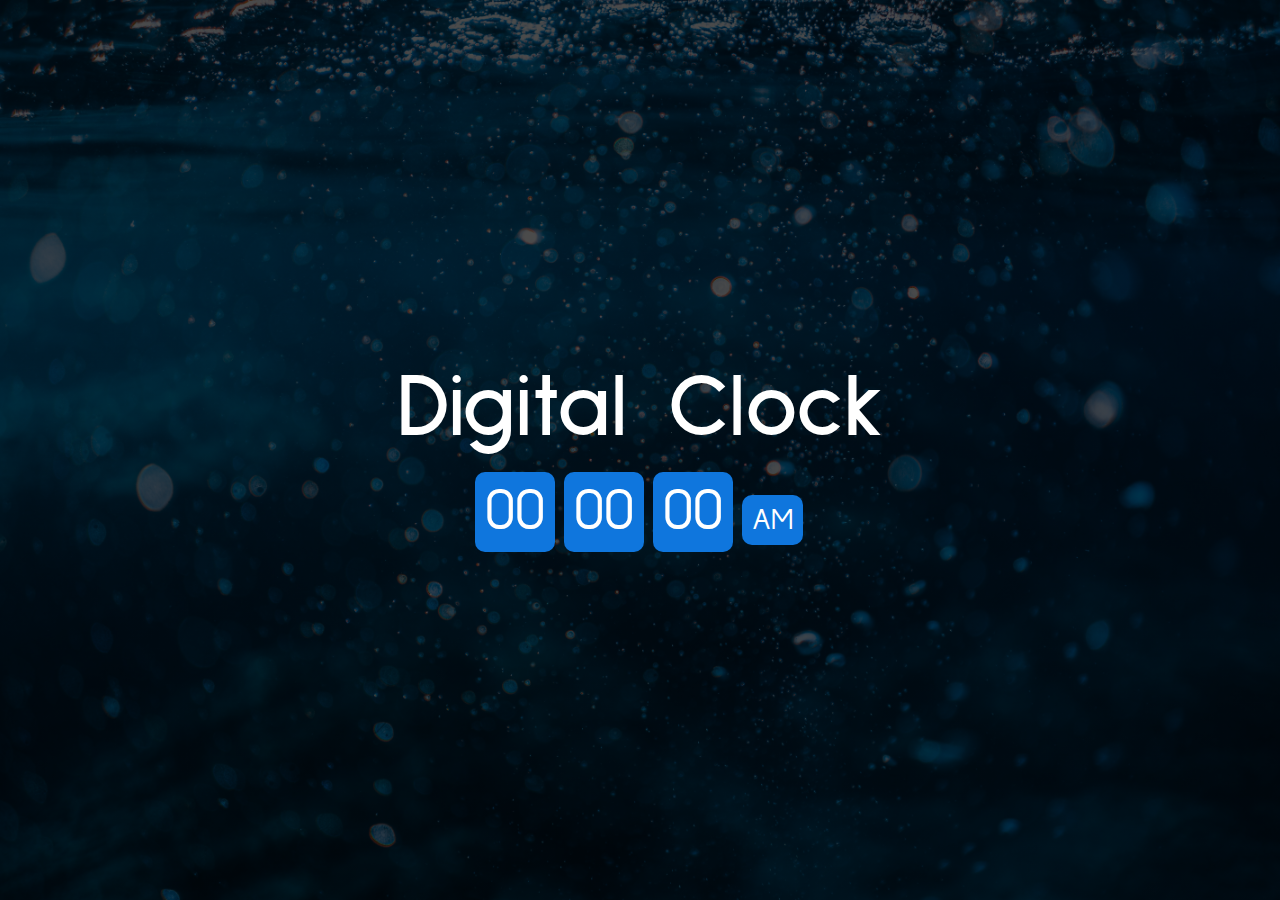
<file: Digital Clock/index.html>
<!DOCTYPE html>
<html lang="en">
<head>
    <meta charset="UTF-8">
    <meta http-equiv="X-UA-Compatible" content="IE=edge">
    <meta name="viewport" content="width=device-width, initial-scale=1.0">
    <title>Digital Clock</title>
    <link rel="stylesheet" href="style.css">
</head>
<body>
    
    <div class="container">
        <div class="row">
            <h1 id="text">Digital Clock</h1>
        </div>
        <div class="time">
            <p>
                <span id="hours">00</span>
                <span id="minutes">00</span>
                <span id="seconds">00</span>
                <span id="amPm">AM</span>
            </p>
        </div>
    </div>

<script src="app.js"></script>
</body>
</html>
</file>
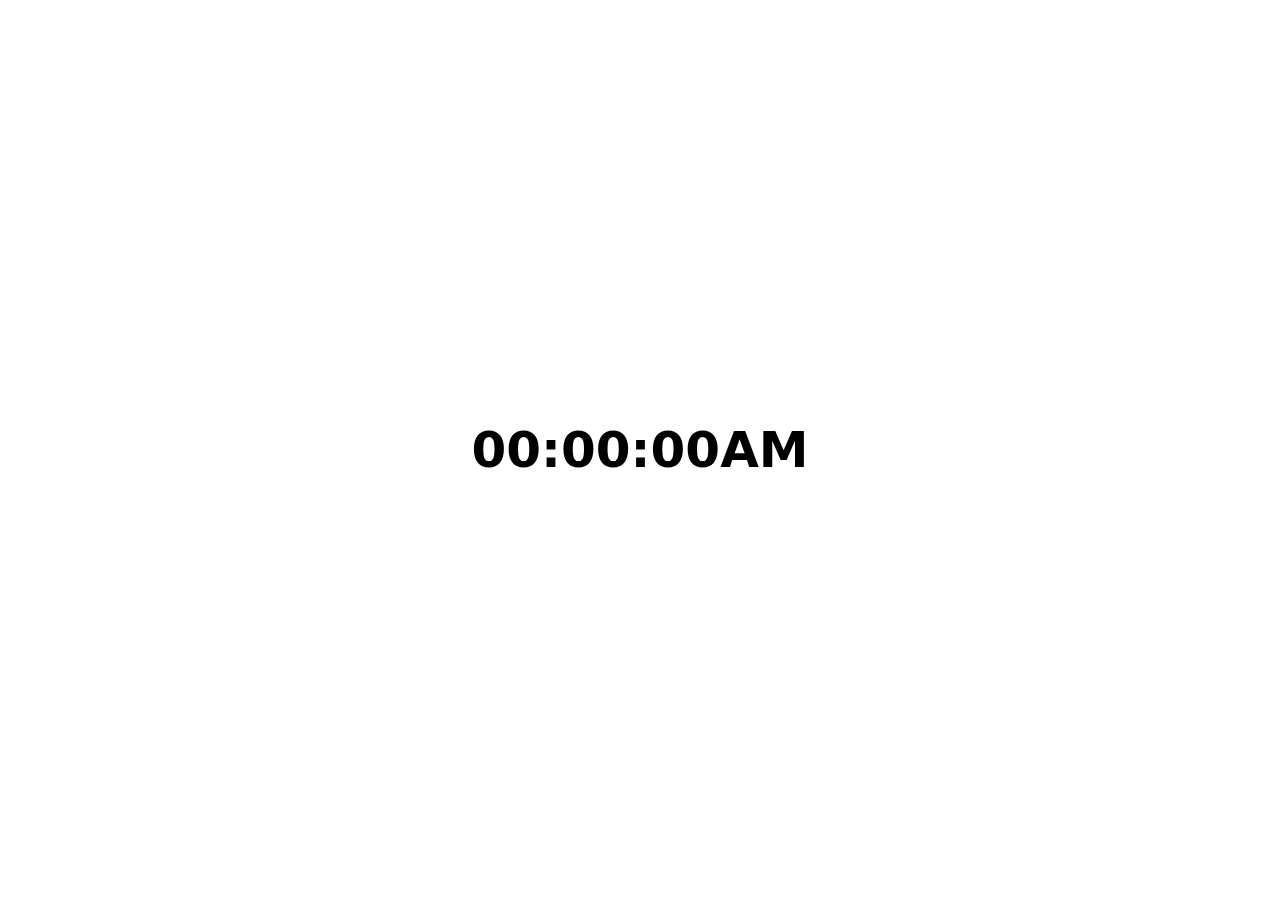
<file: JS Clock/index.html>
<!DOCTYPE html>
<html lang="en">
  <head>
    <meta charset="UTF-8" />
    <meta http-equiv="X-UA-Compatible" content="IE=edge" />
    <meta name="viewport" content="width=device-width, initial-scale=1.0" />
    <title>JavaScript</title>
    <link rel="stylesheet" href="style.css" />
  </head>

  <body>


    <div class="container">

      <p id="time">00:00:00<span id="section">AM</span></p>

    </div>



    <script src="index.js"></script>

  </body>
</html>
</file>
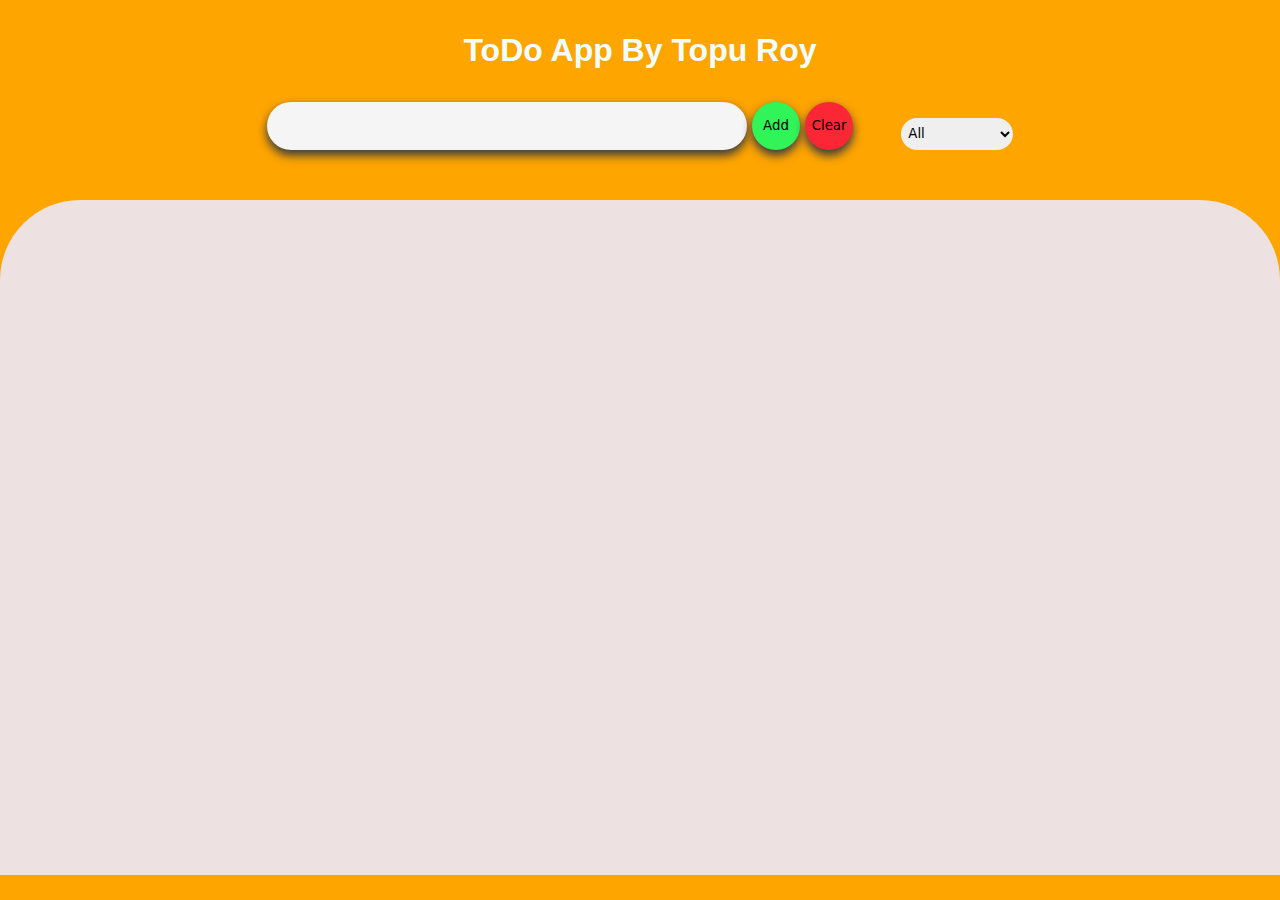
<file: ToDoApp/index.html>
<!DOCTYPE html>
<html lang="en">

<head>
    <meta charset="UTF-8">
    <meta http-equiv="X-UA-Compatible" content="IE=edge">
    <meta name="viewport" content="width=device-width, initial-scale=1.0">
    <title>To Do App</title>
    <link rel="stylesheet" href="style.css">
    <script src="app.js" defer></script>
</head>

<body>
    <header>
        <h1>ToDo App By Topu Roy</h1>
    </header>
    <div id="input_section">
        <form>
            <input id="input_text" class="shadow" type="text">
            <button id="add_button" class="shadow">Add</button>
            <button id="clear_button" class="shadow">Clear</button>
        </form>
        <select name="todo_filter" id="filter_items" class="filter_todo_items">
            <option class="filter_options" selected value="all">All</option>
            <option class="filter_options" value="completed">Completed</option>
            <option class="filter_options" value="uncompleted">Uncompleted</option>
        </select>
    </div>
    <div class="outer_div">
        <li id="todo_list_section">
            <div class="spacing_div"></div>
        </li>
    </div>

</body>

</html>
</file>
<file: Digital Clock/style.css>
@import url('https://fonts.googleapis.com/css2?family=Sulphur+Point&display=swap');
*{
    margin: 0;
    padding: 0;
    box-sizing: border-box;
    font-family: 'Sulphur Point', sans-serif;;
}
body{
    background-image:linear-gradient(rgba(0,0,0,0.7),rgba(0,0,0,0.7)), url(img/yannis-papanastasopoulos-XZdgKvOqsMI-unsplash\ -\ Copy.jpg);
    background-position: center;
    background-attachment: fixed;
    background-size: cover;
    color: white;
    height: 100vh;
    width: 100%;
    display: flex;
    align-items: center;
    justify-content: center;
}
.time p span{
    font-size: 60px;
    background-color: rgb(15, 118, 221);
    padding: 10px;
    margin-right: 2px;
    border-radius: 10px;
    text-align: center;

}
#text{
    font-size: 90px;
    color: white;
}
#amPm{
    font-size: 30px;
}
.time{
    display: flex;
    align-items: center;
    justify-content: center;
    text-align: center;
}
#seconds{
    height: 30px;
    width: 30px;
}
</file>
<file: JS Clock/style.css>
.container{
    display: flex;
    align-items: center;
    justify-content: center;
    height: 100%;
    width: 100%;
    position: absolute;
    top: 50%;
    left: 50%;
    transform: translate(-50%, -50%);
    font-weight: bolder;
    font-size: 50px;
    font-family: system-ui, -apple-system, BlinkMacSystemFont, 'Segoe UI', Roboto, Oxygen, Ubuntu, Cantarell, 'Open Sans', 'Helvetica Neue', sans-serif;
}
</file>
<file: ToDoApp/style.css>
* {
    padding: 0;
    margin: 0;
    box-sizing: border-box;
    list-style: none;
    transition: 0.3s ease;
    font-family: system-ui, -apple-system, BlinkMacSystemFont, 'Segoe UI',
        Roboto, Oxygen, Ubuntu, Cantarell, 'Open Sans', 'Helvetica Neue', sans-serif;
}

body {
    display: flex;
    justify-content: start;
    align-items: center;
    flex-direction: column;
    gap: 1rem;
    height: 100vh;
    width: 100%;
    background-color: orange;
}

h1 {
    margin-top: 2rem;
    color: azure;
    font-family: 'Segoe UI', Tahoma, Geneva, Verdana, sans-serif;
}

#input_section {
    margin-top: 2vh;
    margin-bottom: 4vh;
    display: flex;
    justify-content: center;
    align-items: center;
    gap: 0.5rem;
    width: 100%;
    height: 5vh;
}

#input_section form input {
    height: 3rem;
    width: 30rem;
    border-radius: 2rem;
    color: black;
    background-color: whitesmoke;
    outline: none;
    padding-left: 0.5rem;
}

.shadow {
    border: none;
    height: 3rem;
    color: black;
    box-shadow: 0px 5px 10px 0.5px rgb(60, 60, 60);
}

#input_section form button {
    width: 3rem;
    border-radius: 50%;
    cursor: pointer;

}

#add_button:hover {
    background-color: rgb(17, 199, 53);
}

#clear_button:hover {
    background-color: rgb(198, 15, 27);
}

#add_button {
    background-color: rgb(49, 244, 88);
}

#clear_button {
    background-color: rgb(251, 39, 53);
}

select {
    padding-left: 0.2rem;
    margin-top: 1rem;
    margin-left: 2.5rem;
    border-radius: 2rem;
    outline: none;
    border: none;
    height: 2rem;
    width: 7rem;
}

.outer_div {
    display: flex;
    flex-direction: column;
    align-items: center;
    justify-content: start;
    gap: 1rem;
    height: 75%;
    width: 100%;
    background-color: rgb(237, 225, 225);
    border-radius: 5rem 5rem 0rem 0rem;
}

#todo_list_section {
    margin: 1rem;
    display: flex;
    flex-direction: column;
    justify-content: start;
    align-items: flex-start;
    gap: 1rem;
    height: 100%;
    width: 75%;
    overflow-y: scroll;
}

.spacing_div {
    width: 100%;
}


.todo_item_div {
    display: flex;
    gap: 0.5rem;
    align-items: center;
    justify-content: start;
    background-color: rgb(173, 173, 160);
    margin-top: 0.5rem;
    margin-left: 3rem;
    width: 90%;
    padding: 0.5rem;
    border-radius: 1rem;
}

.todoL_li {
    opacity: 1;
    text-transform: capitalize;
    flex: 1;
    font-size: 20px;
    font-weight: 500;
    padding: 0rem 0.5rem;
}

.completed {
    transition: 0.5s ease;
    opacity: 0.5;
    text-decoration: line-through;
}

.delete_animation {
    opacity: 0;
    transform: scale(0.5) opacity 500ms;
    -webkit-transform: scale(0.5);
    -ms-transform: scale(0.5);

}

.done_button {
    cursor: pointer;
    height: 2.5rem;
    width: 3rem;
    border: none;
    background-color: rgb(16, 216, 39);
    border-radius: 0.8rem;
    box-shadow: 0px 0px 4px 1px rgb(102, 100, 100);
}

.delete_button {
    cursor: pointer;
    height: 2.5rem;
    width: 3rem;
    border: none;
    background-color: rgb(243, 53, 43);
    box-shadow: 0px 0px 4px 1px rgb(102, 100, 100);
    border-radius: 0.8rem;
}
</file>
